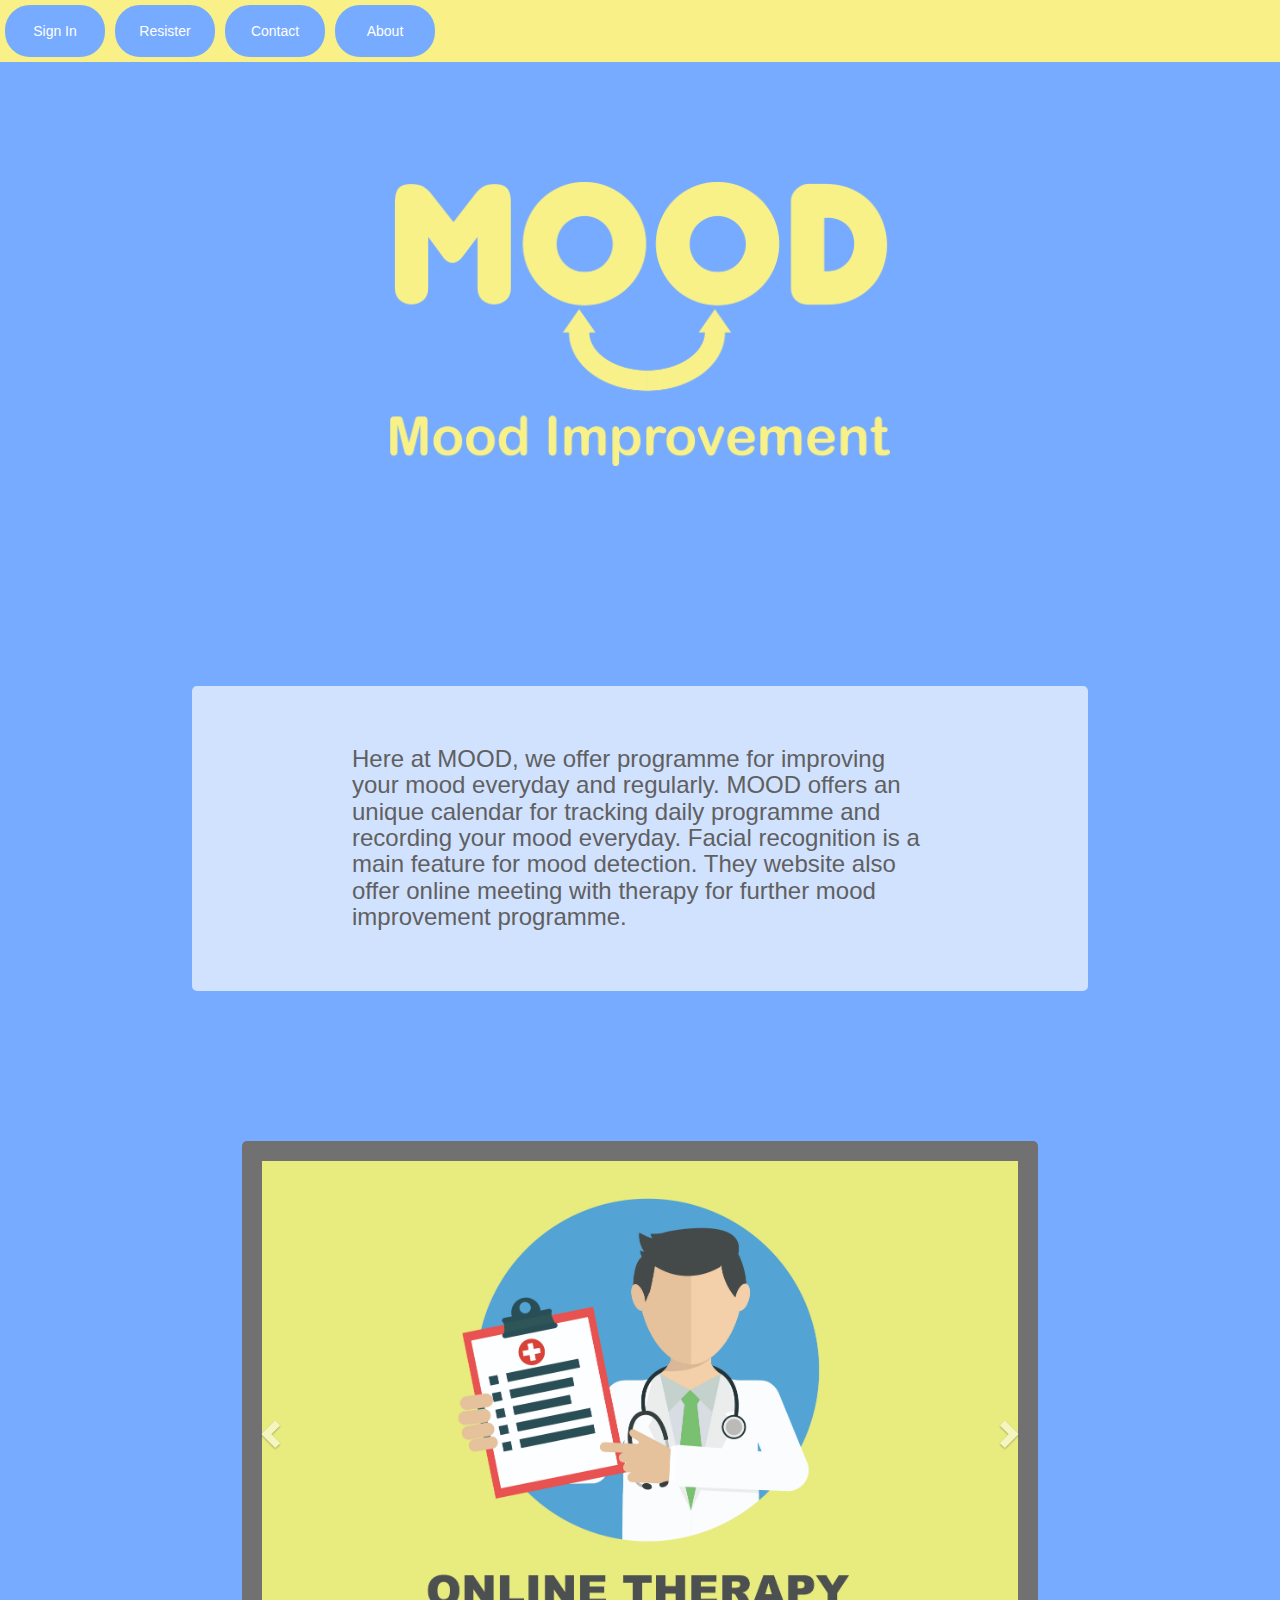
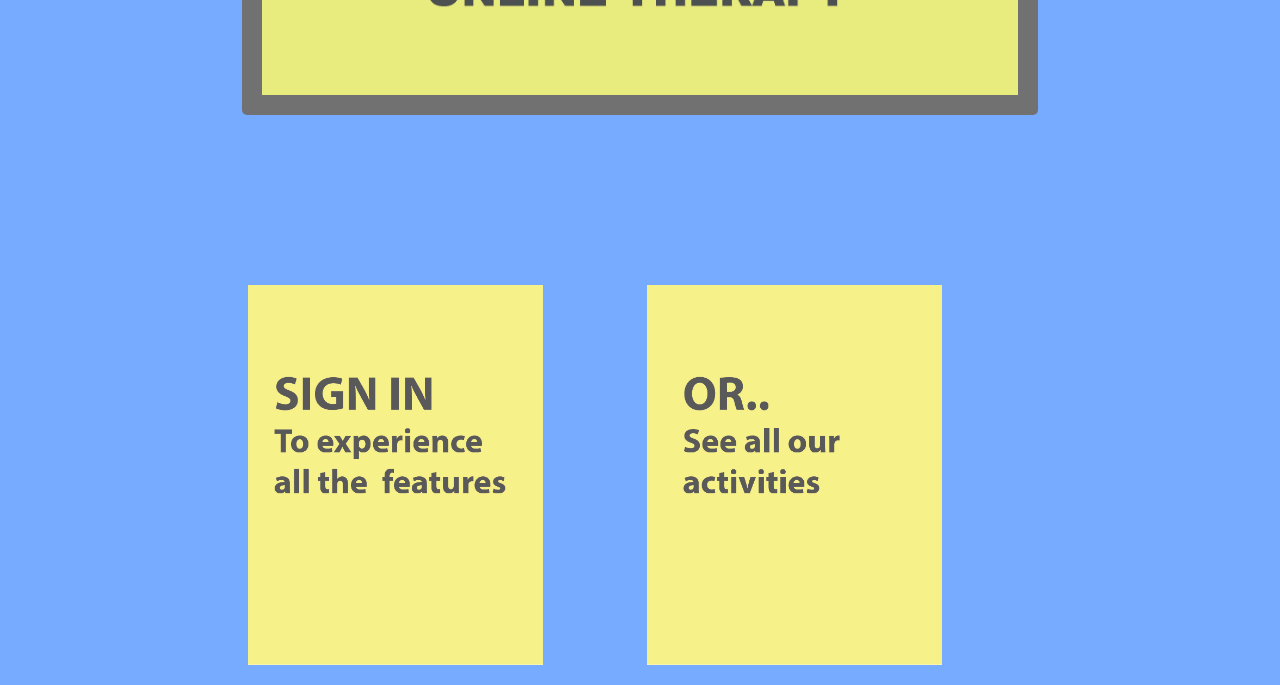
<file: index.html>
<!DOCTYPE html>
<html>
<head>
	<title>Welcome to MOOD</title>

	<meta charset="utf-8">
	<meta name="viewport" content="width=device-width, initial-scale=1">
	<link rel="stylesheet" href="https://maxcdn.bootstrapcdn.com/bootstrap/3.3.7/css/bootstrap.min.css">
		<link rel="stylesheet" type="text/css" href="style.css"> 
	<script src="https://ajax.googleapis.com/ajax/libs/jquery/3.2.1/jquery.min.js"></script>
	<script src="https://maxcdn.bootstrapcdn.com/bootstrap/3.3.7/js/bootstrap.min.js"></script>	
</head>
<body style="background-color: #77abff">
	<ul>

	  <li><a href="signin.html">Sign In</a></li>
	  <li><a href="resister.html">Resister</a></li>
	  <li><a href="contact.html">Contact</a></li>
	  <li><a href="about.html">About</a></li>
	</ul>
	<br>
	<br>
	<br>
	<br>
	<br>
	<br>

	<img src="img/logo.png" style="display: block; margin: auto; width: 500px;">

	<br>
	<br>
	<br>
	<br>


	<br>
	<br>
	<br>
	<br>
	<br>
	<br>
	<br>

	<div class="container" style="background-color: #d1e2ff; padding: 50px;  width: 70%; ">
	<h3 style="margin: 0px 100px; padding: 10px; color:#606060;"> Here at MOOD, we offer programme for improving your mood everyday and regularly. MOOD offers an unique calendar for tracking daily programme and recording your mood everyday. Facial recognition is a main feature for mood detection. They website also offer online meeting with therapy for further mood improvement programme.</h3>
	</div>
	<br>
	<br>
	<br>
	<br>
	<br>
	<div class="container" style="background-color: transparent; padding: 10px; width: 70%;">
	<div id="myCarousel" class="carousel slide" data-ride="carousel">
	    <!-- Indicators -->


	    <!-- Wrapper for slides -->
	    <div class="carousel-inner" style="background-color: transparent;">
	      <div class="item active" style="border-color: transparent;">
	        <img src="img/online_therapy.jpg" alt="Los Angeles" style="width:100%;">
	      </div>

	      <div class="item">
	        <img src="img/activities.jpg" alt="Chicago" style="width:100%;">
	      </div>
	    
	      <div class="item">
	        <img src="img/trackingcalendar.jpg" alt="New york" style="width:100%;">
	      </div>

	      <div class="item">
	        <img src="img/facialrecognition.jpg" alt="New york" style="width:100%;">
	      </div>
	    </div>

	    <!-- Left and right controls -->
	    <a class="left carousel-control" href="#myCarousel" data-slide="prev">
	      <span class="glyphicon glyphicon-chevron-left"></span>
	      <span class="sr-only">Previous</span>
	    </a>
	    <a class="right carousel-control" href="#myCarousel" data-slide="next">
	      <span class="glyphicon glyphicon-chevron-right"></span>
	      <span class="sr-only">Next</span>
	    </a>
	  </div>
	</div>
	<br>
	<br>
	<br>
	<br>
	<br>	

	<div class="further">
		<a href="signin.html"><img src="img/extra.JPG" style="width: 30%; margin:auto 100px;"></a>
		<a href="activities.html"><img src="img/extra2.jpg" style="width: 30%;"></a>
	</div>



</body>
</html>
</file>
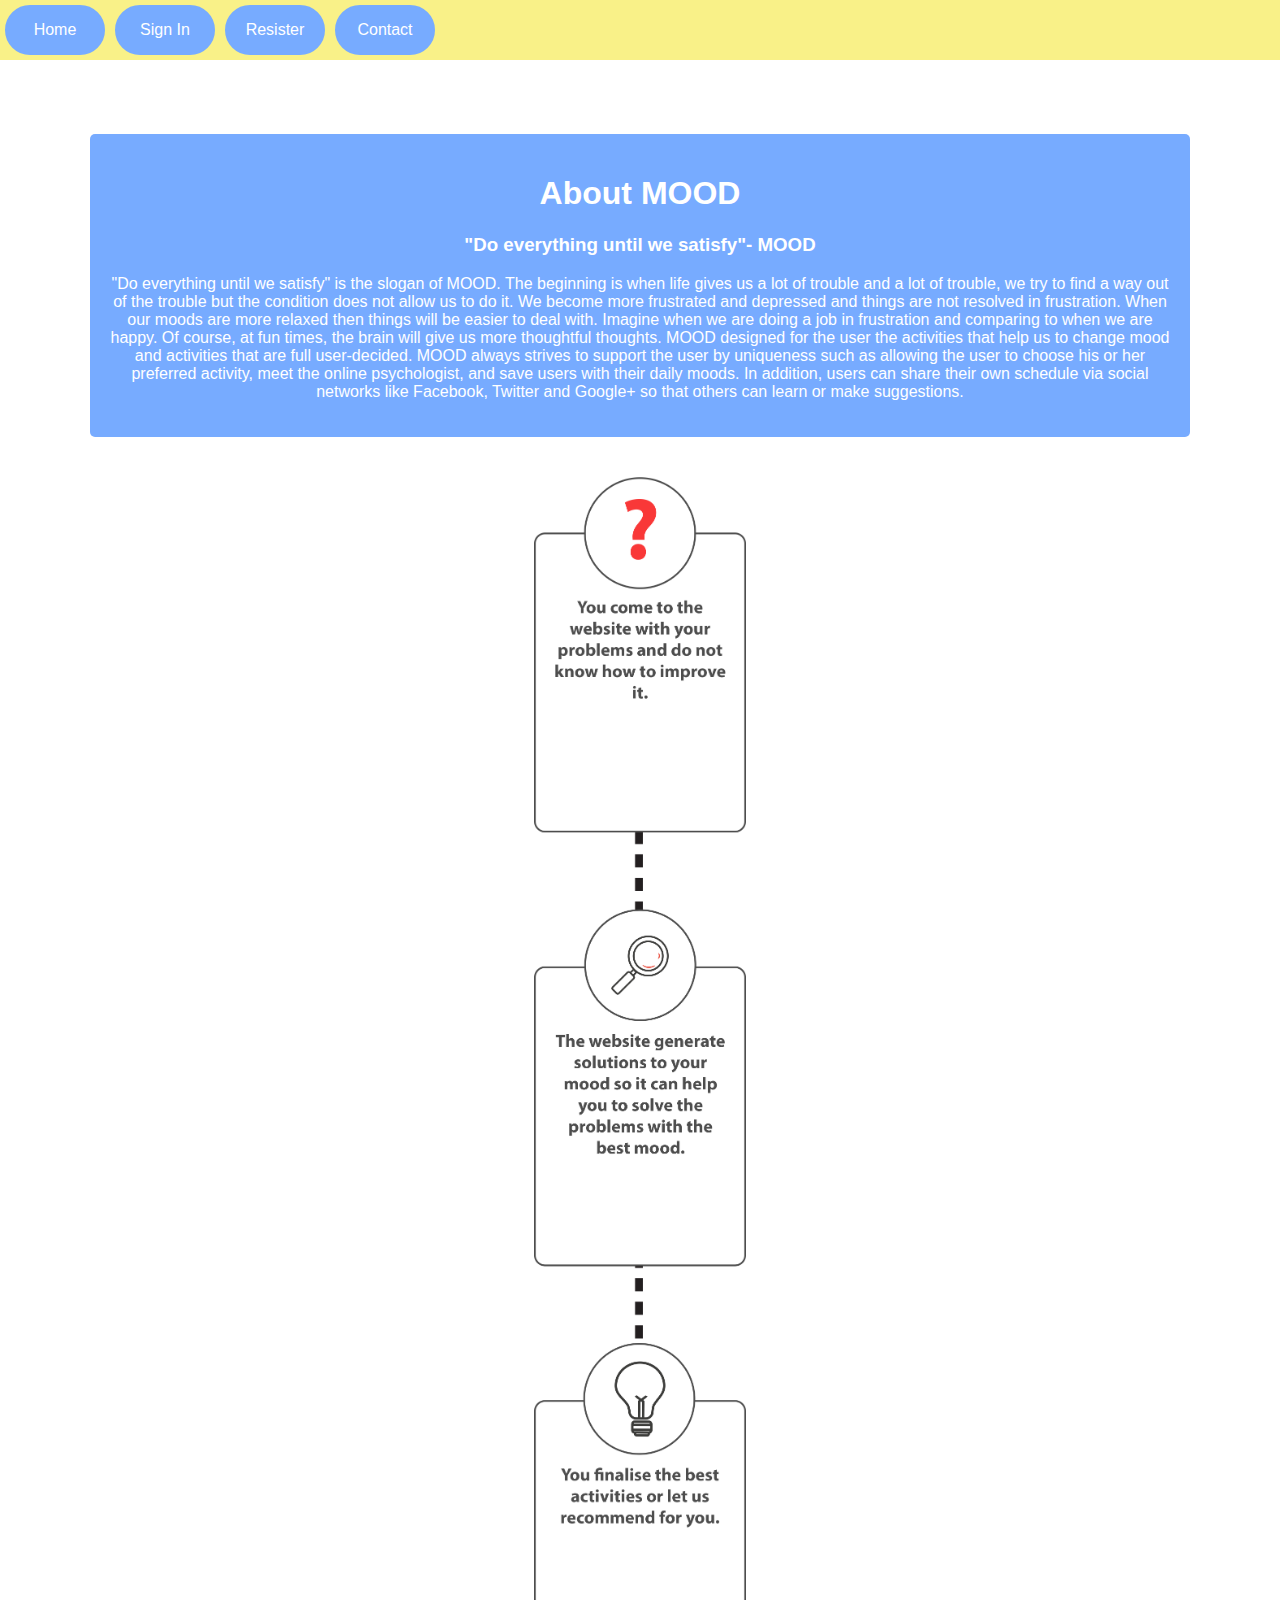
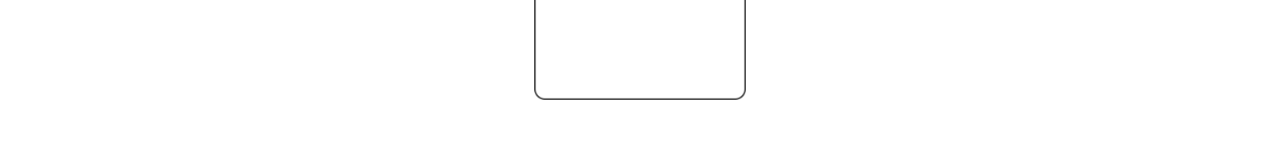
<file: about.html>
<!DOCTYPE html>
<html>
<head>
	<link rel="stylesheet" type="text/css" href="style.css">
</head>
<body>
	<ul>
	  <li><a href="index.html">Home</a></li>
	  <li><a href="signin.html">Sign In</a></li>
	  <li><a href="resister.html">Resister</a></li>
	  <li><a href="contact.html">Contact</a></li>
	</ul>
	<br>
	<br>
	<br>

	<div style="margin: 20px 90px; text-align: center; background-color: #77abff; ">
		<h1 style="color: white;">About MOOD</h1>
		<h3 style="color: white;">"Do everything until we satisfy"- MOOD</h3>
		<p style="color:white;">
	"Do everything until we satisfy" is the slogan of MOOD. The beginning is when life gives us a lot of trouble and a lot of trouble, we try to find a way out of the trouble but the condition does not allow us to do it. We become more frustrated and depressed and things are not resolved in frustration. When our moods are more relaxed then things will be easier to deal with. Imagine when we are doing a job in frustration and comparing to when we are happy. Of course, at fun times, the brain will give us more thoughtful thoughts. MOOD designed for the user the activities that help us to change mood and activities that are full user-decided. MOOD always strives to support the user by uniqueness such as allowing the user to choose his or her preferred activity, meet the online psychologist, and save users with their daily moods. In addition, users can share their own schedule via social networks like Facebook, Twitter and Google+ so that others can learn or make suggestions.</p>
	</div>
	<div style="margin: 20px 90px; text-align: center;">
		<img src="img/aboutimg.png" style="width: 20%;">
	</div>
</body>
</html>
</file>
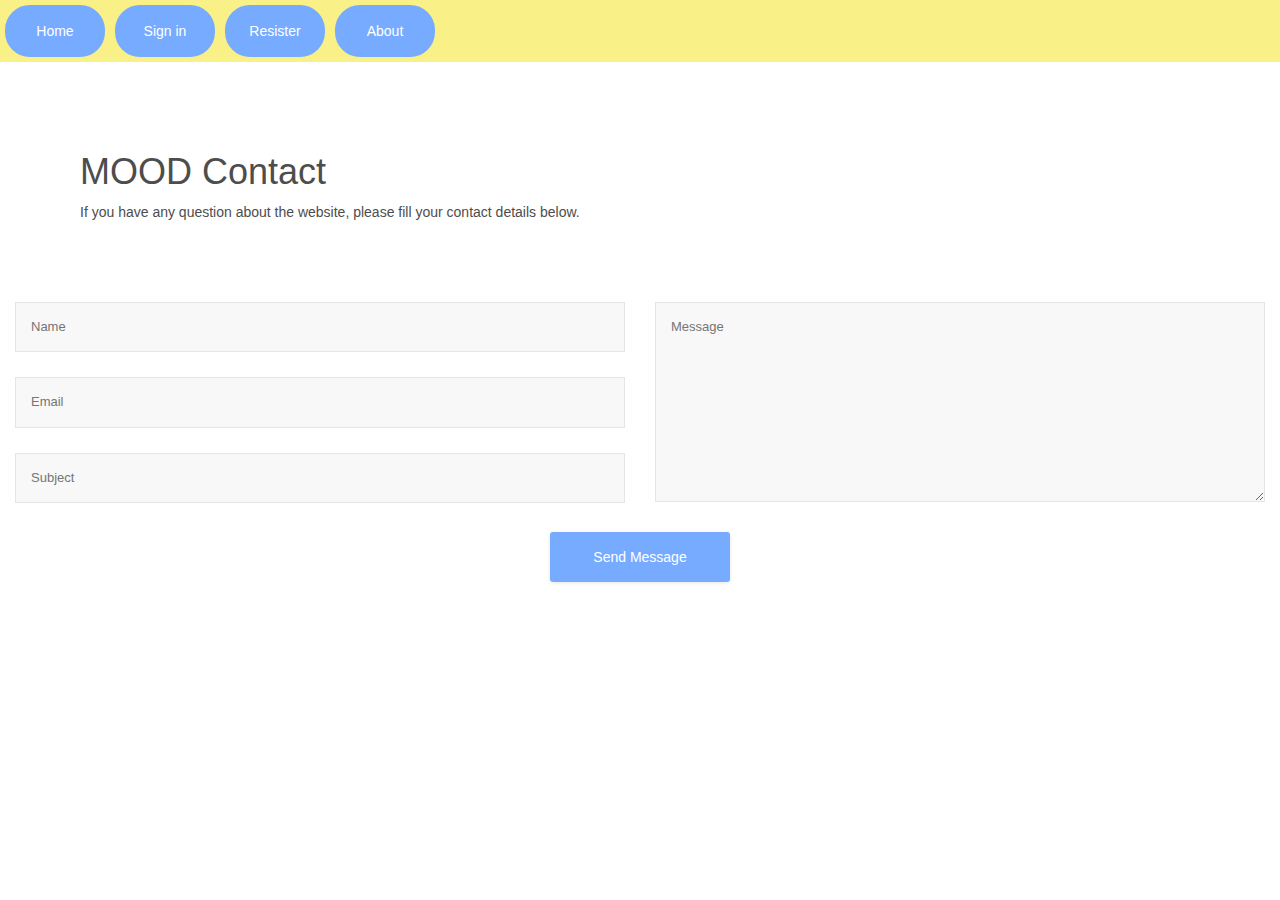
<file: contact.html>
<!DOCTYPE html>
<!DOCTYPE html>
<html>
	<head>
		<link rel="stylesheet" href="https://maxcdn.bootstrapcdn.com/bootstrap/3.3.0/css/bootstrap.min.css">
		<style type="text/css">
			 #contact{
			    padding:10px 0 10px;
			  }

			  .contact-text{
			    margin:45px auto;
			  }

			  .mail-message-area{
			    width:100%;
			    padding:0 15px;
			  }

			  .mail-message{
			    width: 100%;
			    background:rgba(255,255,255, 0.8) !important;
			    -webkit-transition: all 0.7s;
			    -moz-transition: all 0.7s;
			    transition: all 0.7s;
			    margin:0 auto;
			    border-radius: 0;
			  }

			  .not-visible-message{
			    height:0px;
			    opacity: 0;
			  }

			  .visible-message{
			    height:auto;
			    opacity: 1;
			    margin:25px auto 0;
			  }

			/* Input Styles */

			  .form{
			    width: 100%;
			    padding: 15px;
			    background:#f8f8f8;
			    border:1px solid rgba(0, 0, 0, 0.075);
			    margin-bottom:25px;
			    color:#727272 !important;
			    font-size:13px;
			    -webkit-transition: all 0.4s;
			    -moz-transition: all 0.4s;
			    transition: all 0.4s;
			  }

			  .form:hover{
			    border:1px solid #8BC3A3;
			  }

			  .form:focus{
			    color: white;
			    outline: none;
			    border:1px solid #8BC3A3;
			  }

			  .textarea{
			    height: 200px;
			    max-height: 200px;
			    max-width: 100%;
			  }
			  
			/* Generic Button Styles */

			  .button{
			    padding:8px 12px;
			    background-color:#F9F188;
			    display: block;
			    width:120px;
			    margin:10px 0 0px 0;
			    border-radius:3px;
			    -webkit-transition: all 0.3s;
			    -moz-transition: all 0.3s;
			    transition: all 0.3s;
			    text-align:center;
			    font-size:0.8em;
			    box-shadow: 0px 1px 4px rgba(0,0,0, 0.10);
			    -moz-box-shadow: 0px 1px 4px rgba(0,0,0, 0.10);
			    -webkit-box-shadow: 0px 1px 4px rgba(0,0,0, 0.10);
			  }

			  .button:hover{
			    background:#8BC3A3;
			    color:white;
			  }

			/* Send Button Styles */

			  .form-btn{
			    width:180px;
			    display: block;
			    height: auto;
			    padding:15px;
			    color:#fff;
			    background:#8BC3A3;
			    border:none;
			    border-radius:3px;
			    outline: none;
			    -webkit-transition: all 0.3s;
			    -moz-transition: all 0.3s;
			    transition: all 0.3s;
			    margin:auto;
			    box-shadow: 0px 1px 4px rgba(0,0,0, 0.10);
			    -moz-box-shadow: 0px 1px 4px rgba(0,0,0, 0.10);
			    -webkit-box-shadow: 0px 1px 4px rgba(0,0,0, 0.10);
			  }

			  .form-btn:hover{
			    background:#111;
			    color: white;
			    border:none;
			  }

			  .form-btn:active{
			    opacity: 0.9;
			  }
			center{
			  margin-top:330px;
			}
			input {
			    position: relative;
			    z-index: 9999;
			}
			/*nav bar*/
			ul {
			    list-style-type: none;
			    margin: 0;
			    padding: 0;
			    overflow: hidden;
			    background-color: #F9F188;
			}

			li {
			    background-color: #77abff;
			    width: 100px;
			    margin:5px 5px;
			    border-radius: 25px;
			    border: 2px solid #77abff;
			    float: left;
			}

			li a {
			    display: block;
			    color: white;
			    text-align: center;
			    padding: 14px 16px;
			    text-decoration: none;
			    font-family: Arial,Helvetica Neue,Helvetica,sans-serif; 
			}

			li a:hover {
			  text-decoration: underline;
			}
/*end nav bar*/
		</style>
	</head>
<body>
	<ul>
	  <li><a href="index.html">Home</a></li>
	  <li><a href="signin.html">Sign in</a></li>
	  <li><a href="resister.html">Resister</a></li>
	  <li><a href="about.html">About</a></li>
	</ul>

<br>
<div style="margin: 0px 30px; padding: 50px;">
<h1 style="color: #4d4d4d;">MOOD Contact</h1>
<p style="color: #4d4d4d;"">If you have any question about the website, please fill your contact details below.</p>
</div>
<br>

<div class="inner contact">
                <!-- Form Area -->
                <div class="contact-form">
                    <!-- Form -->
                    <form id="contact-us" method="post" action="#">
                        <!-- Left Inputs -->
                        <div class="col-xs-6 wow animated slideInLeft" data-wow-delay=".5s">
                            <!-- Name -->
                            <input type="text" name="name" id="name" required="required" class="form" placeholder="Name" />
                            <!-- Email -->
                            <input type="email" name="mail" id="mail" required="required" class="form" placeholder="Email" />
                            <!-- Subject -->
                            <input type="text" name="subject" id="subject" required="required" class="form" placeholder="Subject" />
                        </div><!-- End Left Inputs -->
                        <!-- Right Inputs -->
                        <div class="col-xs-6 wow animated slideInRight" data-wow-delay=".5s">
                            <!-- Message -->
                            <textarea name="message" id="message" class="form textarea"  placeholder="Message"></textarea>
                        </div><!-- End Right Inputs -->
                        <!-- Bottom Submit -->
                        <div class="relative fullwidth col-xs-12">
                            <!-- Send Button -->
                            <button type="submit" id="submit" name="submit" class="form-btn semibold" style="background-color: #77abff">Send Message</button> 
                        </div><!-- End Bottom Submit -->
                        <!-- Clear -->
                        <div class="clear"></div>
                    </form>

                    <!-- Your Mail Message -->
                    <div class="mail-message-area">
                        <!-- Message -->
                        <div class="alert gray-bg mail-message not-visible-message">
                            <strong>Thank You !</strong> Your email has been delivered.
                        </div>
                    </div>

                </div><!-- End Contact Form Area -->
            </div><!-- End Inner -->

</body>
</html>
</file>
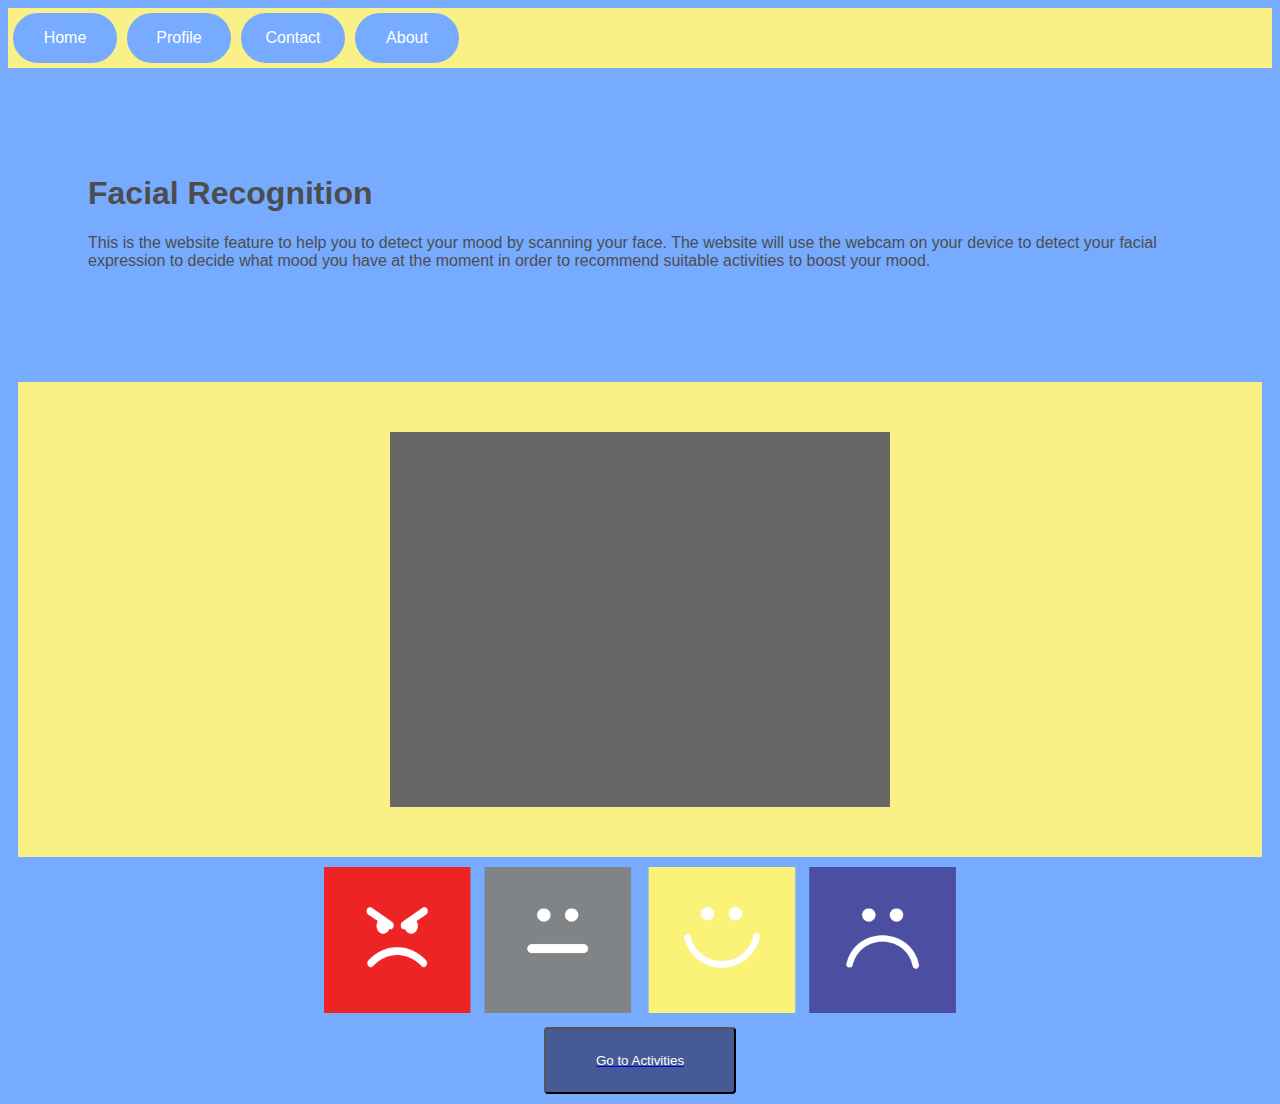
<file: facial_recognition.html>
<!DOCTYPE html>
<html>
<head>

<meta charset="utf-8">
<meta content="stuff, to, help, search, engines, not" name="keywords">
<meta content="What this page is about." name="description">
<meta content="Display Webcam Stream" name="title">
<title>Display Webcam Stream</title>
  
<style>


/*nav bar*/
ul {
    list-style-type: none;
    margin: 0;
    padding: 0;
    overflow: hidden;
    background-color: #F9F188;
}

li {
    background-color: #77abff;
    width: 100px;
    margin:5px 5px;
    border-radius: 25px;
    border: 2px solid #77abff;
    float: left;
}

li a {
    display: block;
    color: white;
    text-align: center;
    padding: 14px 16px;
    text-decoration: none;
    font-family: Arial,Helvetica Neue,Helvetica,sans-serif; 
}

li a:hover {
  text-decoration: underline;
}
/*end nav bar*/
.videoalign{
	margin: 10px 10px;
	padding: 50px 20px;
	background-color: #F9F188;
}
.moodalign{
	width: 50%;
	margin: 0px auto;
}
#container {
    margin: 0px auto;
    width: 500px;
    height: 375px;
}
#videoElement {
    width: 500px;
    height: 375px;
    background-color: #666;
}
.button {
	display: block;
    background-color: #465a96;
    color: white;
    padding: 24px 50px;
    margin: 10px auto;
    border-radius: 4px;
    text-decoration: none;
    font-family: Arial,Helvetica Neue,Helvetica,sans-serif; 
}
.button:hover{
    background-color: #77abff;
}
</style>
</head>
  
<body style="font-family: Arial; background-color: #77abff">

	<ul>
	  <li><a href="index.html">Home</a></li>
	  <li><a href="profile.html">Profile</a></li>
	  <li><a href="contact.html">Contact</a></li>
	  <li><a href="about.html">About</a></li>
	</ul>

	<br>
	<br>

<div style="margin: 0px 30px; padding: 50px;">
<h1 style="color: #4d4d4d;">Facial Recognition</h1>
<p style="color: #4d4d4d;"">This is the website feature to help you to detect your mood by scanning your face. The website will use the webcam on your device to detect your facial expression to decide what mood you have at the moment in order to recommend suitable activities to boost your mood.</p>
</div>

	<br>
	<br>

<div class="videoalign">
	<div id="container">
	    <video autoplay="true" id="videoElement">
	     
	    </video>
	</div>
</div>

<div class="moodalign">
	<img src="img/chooseyourmood.png" style="width: 100%;">

</div>

	<a href="activities.html"><button class="button">Go to Activities</button></a>

<script>
	var video = document.querySelector("#videoElement");
 
navigator.getUserMedia = navigator.getUserMedia || navigator.webkitGetUserMedia || navigator.mozGetUserMedia || navigator.msGetUserMedia || navigator.oGetUserMedia;
 
if (navigator.getUserMedia) {       
    navigator.getUserMedia({video: true}, handleVideo, videoError);
}
 
function handleVideo(stream) {
    video.src = window.URL.createObjectURL(stream);
}
 
function videoError(e) {
    // do something
}
 
</script>
</body>
</html>
</file>
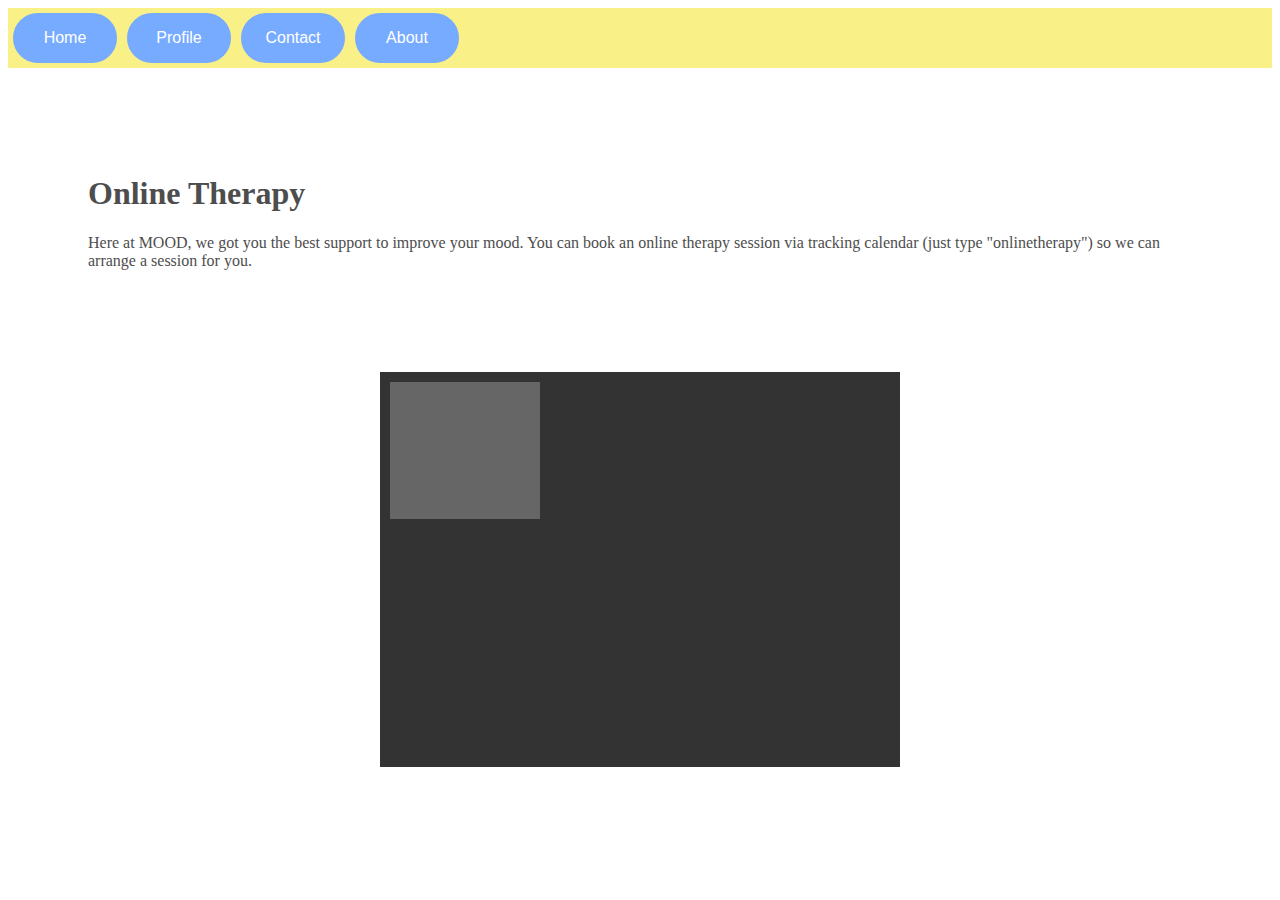
<file: onlinetherapy.html>
<!DOCTYPE html>
<html>
<head>
<meta charset="utf-8">
<meta content="stuff, to, help, search, engines, not" name="keywords">
<meta content="What this page is about." name="description">
<meta content="Display Webcam Stream" name="title">
<title>Online Therapy</title>
  
<style>
/*nav bar*/
ul {
    list-style-type: none;
    margin: 0;
    padding: 0;
    overflow: hidden;
    background-color: #F9F188;
}

li {
    background-color: #77abff;
    width: 100px;
    margin:5px 5px;
    border-radius: 25px;
    border: 2px solid #77abff;
    float: left;
}

li a {
    display: block;
    color: white;
    text-align: center;
    padding: 14px 16px;
    text-decoration: none;
    font-family: Arial,Helvetica Neue,Helvetica,sans-serif; 
}

li a:hover {
  text-decoration: underline;
}
/*end nav bar*/
#container {
    margin: 0px auto;
    width: 500px;
    height: 375px;
    border: 10px #333 solid;
    background-color: #333;
}
#videoElement {
    width: 150px;
    height: 137px;
    background-color: #666;
}
</style>
</head>
  
<body>
	<ul>
	  <li><a href="index.html">Home</a></li>
	  <li><a href="profile.html">Profile</a></li>
	  <li><a href="contact.html">Contact</a></li>
	  <li><a href="about.html">About</a></li>
	</ul>
	<br>
	<br>

<div style="margin: 0px 30px; padding: 50px;">
<h1 style="color: #4d4d4d;">Online Therapy</h1>
<p style="color: #4d4d4d;"">Here at MOOD, we got you the best support to improve your mood. You can book an online therapy session via tracking calendar (just type "onlinetherapy") so we can arrange a session for you.</p>
</div>
	<br>
	<br>

<div id="container">
    <video autoplay="true" id="videoElement">
     
    </video>
</div>
	<br>
	<br>
		<br>
	<br>

<script>
	 var video = document.querySelector("#videoElement");
	 
	navigator.getUserMedia = navigator.getUserMedia || navigator.webkitGetUserMedia || navigator.mozGetUserMedia || navigator.msGetUserMedia || navigator.oGetUserMedia;
	 
	if (navigator.getUserMedia) {       
	    navigator.getUserMedia({video: true}, handleVideo, videoError);
	}
	 
	function handleVideo(stream) {
	    video.src = window.URL.createObjectURL(stream);
	}
	 
	function videoError(e) {
	    // do something
	}
</script>
</body>
</html>
</file>
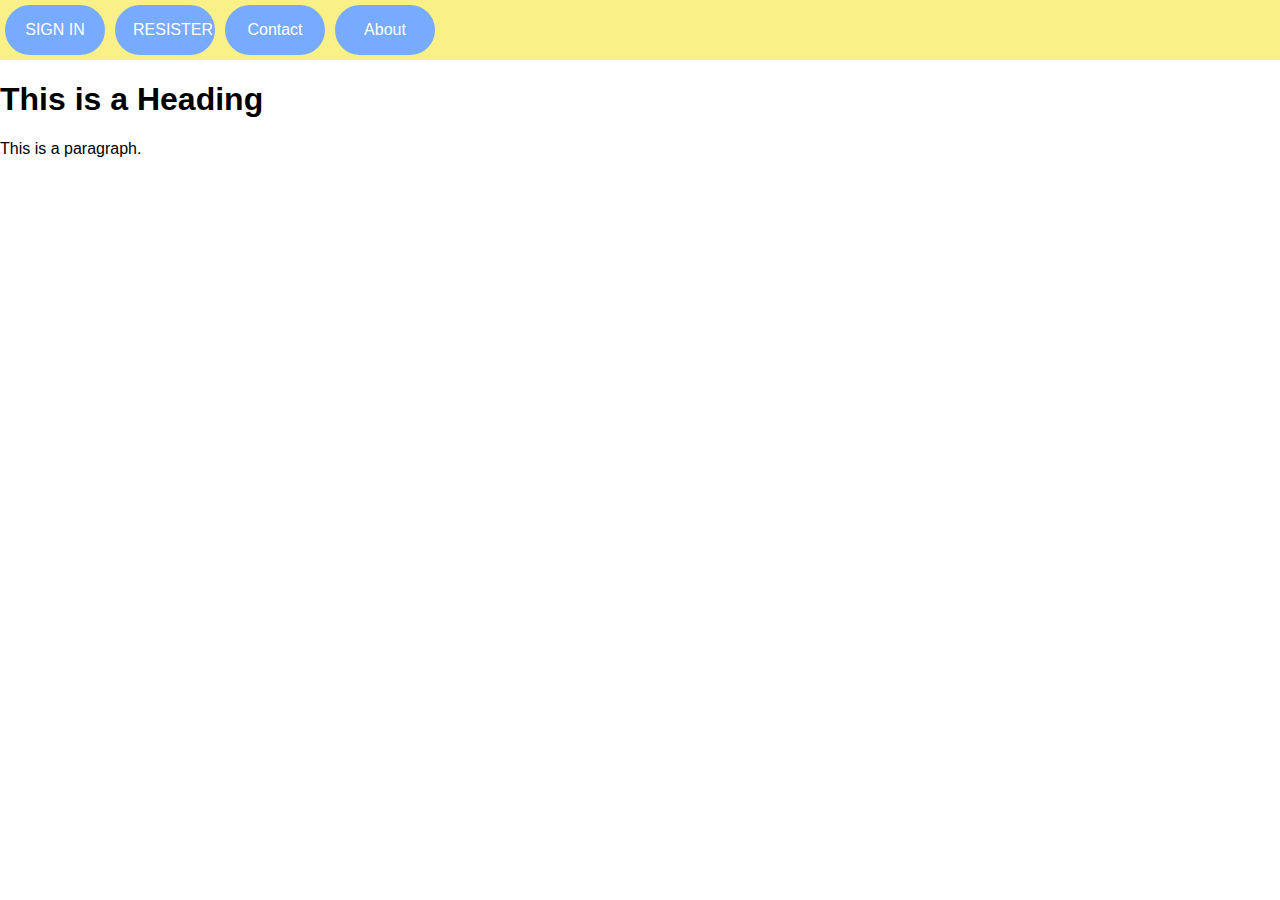
<file: project2.html>
<!DOCTYPE html>
<html>
<head>
<title>Page Title</title>
<link rel="stylesheet" type="text/css" href="style.css">
</head>
<body>
<ul>
  <li><a href="default.asp">SIGN IN</a></li>
  <li><a href="resister.html">RESISTER</a></li>
  <li><a href="contact.asp">Contact</a></li>
  <li><a href="about.asp">About</a></li>
</ul>
<h1>This is a Heading</h1>
<p>This is a paragraph.</p>

</body>
</html>
</file>
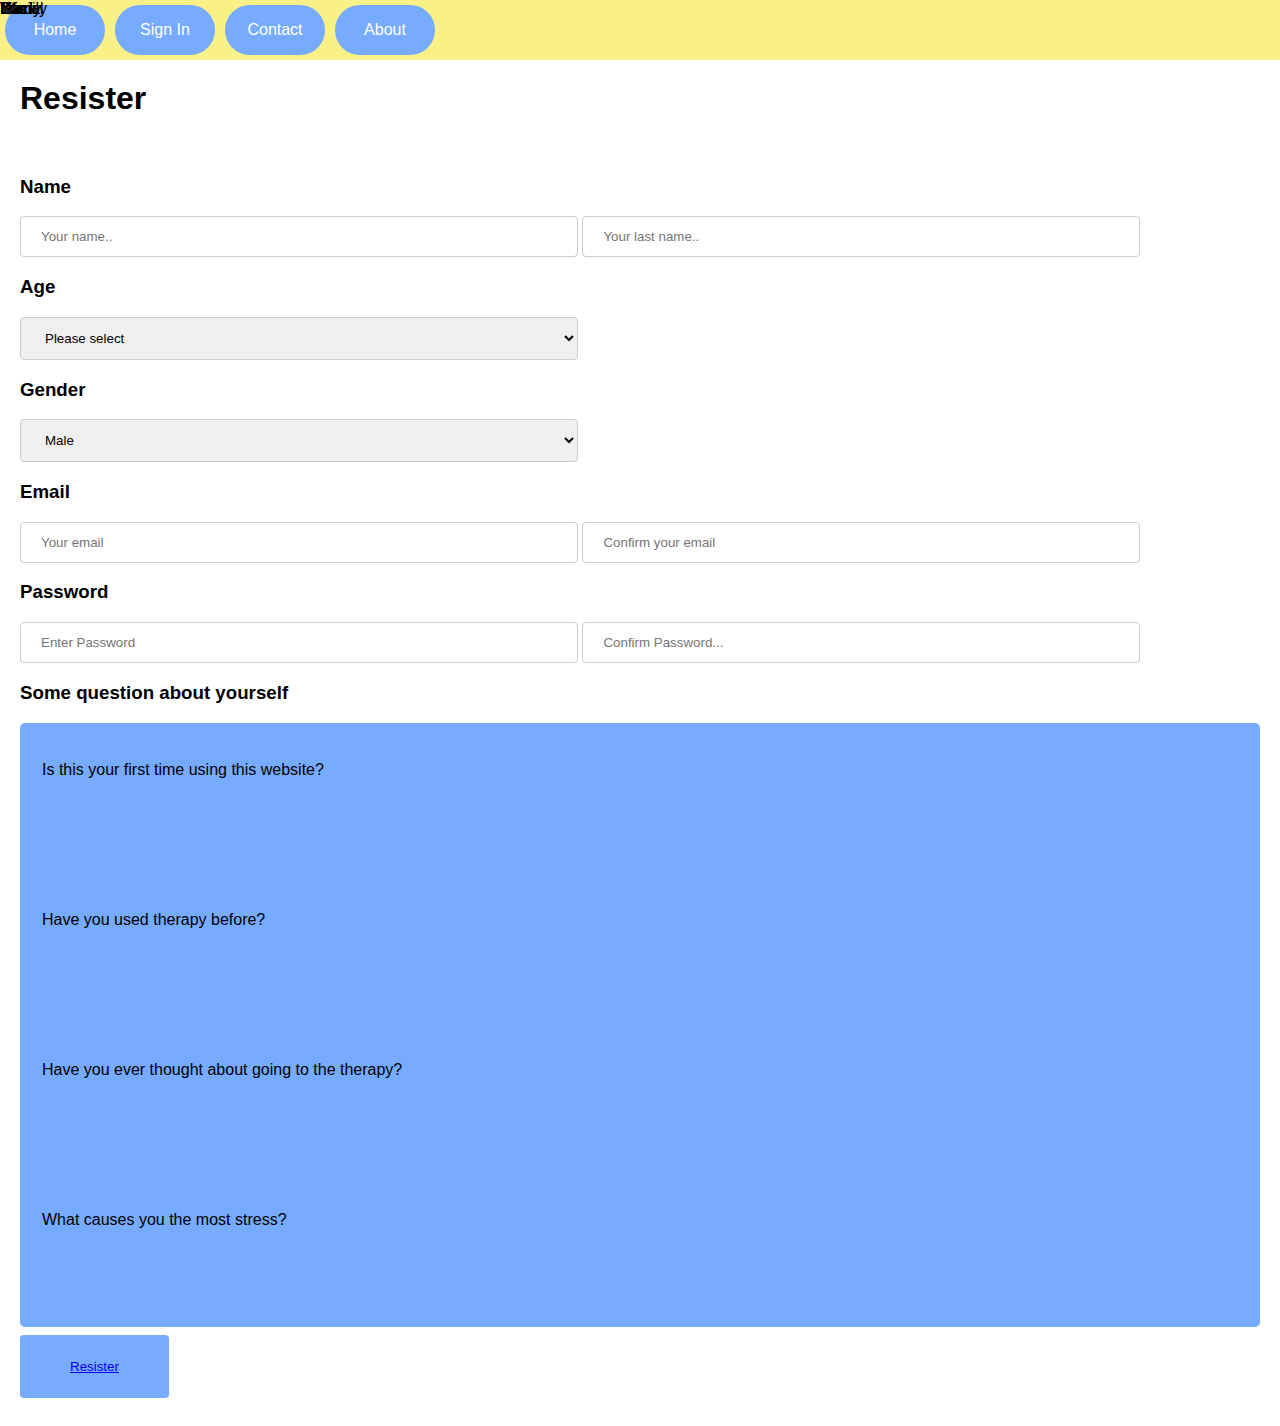
<file: resister.html>
<!DOCTYPE html>
<html>
<head>
	<title>MOOD Resister</title>
	<link rel="stylesheet" type="text/css" href="style.css">
</head>
<body>
  <ul>
    <li><a href="index.html">Home</a></li>
    <li><a href="signin.html">Sign In</a></li>
    <li><a href="contact.html">Contact</a></li>
    <li><a href="about.html">About</a></li>
  </ul>
  <h1 style="margin: 20px 20px;">Resister</h1>
	<div class = "textbox">
  <form action="/action_page.php">
    <h3>Name</h3>
    <input type="text" id="fname" name="firstname" placeholder="Your name..">
    <input type="text" id="lname" name="lastname" placeholder="Your last name..">

    <h3>Age</h3>
    <select id="age" name="age">
      <option value="selectp">Please select</option>
      <option value="under18">Under 18</option>
      <option value="18to21">18 to 21</option>
      <option value="22to25">22 to 25</option>
      <option value="25to29">25 to 29</option>
      <option value="30to39">30 to 39</option>
      <option value="40to49">40 to 49</option>
      <option value="50to59">50 to 59</option>
    </select>

    <h3>Gender</h3>
    <select id="gender" name="gender">
      <option value="male">Male</option>
      <option value="female">Female</option>
      <option value="other">Other</option>
    </select>


    <h3>Email</h3>
    <input type="text" id="email" name="emailaddress" placeholder="Your email">
    <input type="text" id="cemail" name="cemailaddress" placeholder="Confirm your email">   

    <h3>Password</h3>
    <input type="text" id="pass" name="password" placeholder="Enter Password">
    <input type="text" id="pass2" name="password2" placeholder="Confirm Password..."> 

    <h3>Some question about yourself</h3>
    <div class="align-100 show">
      <div class="align-70">
        <p>Is this your first time using this website?</p>
          <div class="squaredFour">
            <input type="checkbox" value="None" id="squaredFour" name="check"/>
            <label for="squaredFour">Yes</label>
            <input type="checkbox" value="None" id="squaredFour" name="check"/>
            <label for="squaredFour">No</label>
          </div>
      </div>
      <div class="align-70">
        <p>Have you used therapy before?</p>
          <div class="squaredFour">
            <input type="checkbox" value="None" id="squaredFour" name="check"/>
            <label for="squaredFour">Yes</label>
            <input type="checkbox" value="None" id="squaredFour" name="check"/>
            <label for="squaredFour">No</label>
          </div>
      </div>
      <div class="align-70">
        <p>Have you ever thought about going to the therapy?</p>
          <div class="squaredFour">
            <input type="checkbox" value="None" id="squaredFour" name="check"/>
            <label for="squaredFour">Yes</label>
            <input type="checkbox" value="None" id="squaredFour" name="check"/>
            <label for="squaredFour">No</label>
          </div>
      </div>
      <div class="align-70">
        <p>What causes you the most stress?</p>
          <div class="squaredFour">
            <input type="checkbox" value="None" id="squaredFour" name="check"/>
            <label for="squaredFour">Study</label>
            <input type="checkbox" value="None" id="squaredFour" name="check"/>
            <label for="squaredFour">Work</label>
            <input type="checkbox" value="None" id="squaredFour" name="check"/>
            <label for="squaredFour">Life</label>
            <input type="checkbox" value="None" id="squaredFour" name="check"/>
            <label for="squaredFour">Family</label>
            <input type="checkbox" value="None" id="squaredFour" name="check"/>
            <label for="squaredFour">Social</label>
          </div>
      </div>

    </div>
    <button class="button"><a href="profile.html">Resister</button>
  </form>
</div>
</body>
</html>
</file>
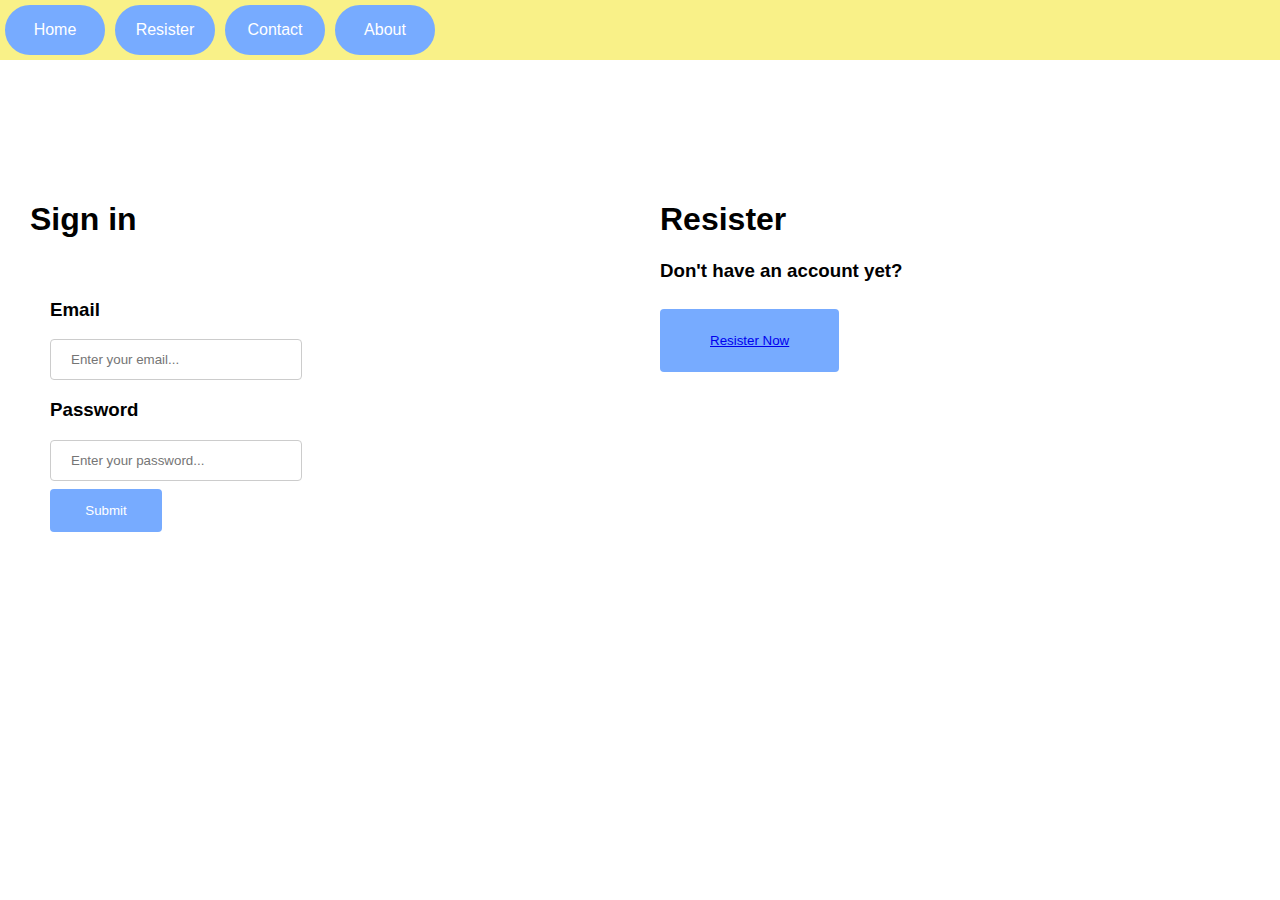
<file: signin.html>
<!DOCTYPE html>
<html>
<head>
	<link rel="stylesheet" type="text/css" href="style.css">
</head>
<body>
	<ul>
	  <li><a href="index.html">Home</a></li>
	  <li><a href="resister.html">Resister</a></li>
	  <li><a href="contact.html">Contact</a></li>
	  <li><a href="about.html">About</a></li>
	</ul>
	<div class="align-main-login">
		<h1> Sign in </h1>
		<div class = "textbox">
			<form action="/action_page.php">
			<h3>Email</h3>
			<input type="text" id="email" name="emailaddress" placeholder="Enter your email...">
			<h3>Password</h3>
			<input type="text" id="password" name="Password" placeholder="Enter your password...">
			</form>
			<a href="profile.html"><input type="submit" value="Submit"></a>
		</div>
	</div>

	<div class="align-sub-login">
		<h1>Resister</h1>
		<h3> Don't have an account yet? </h3>
		<button class="button"><a href="resister.html">Resister Now</button>
	</div>

	

</body>
</html>
</file>
<file: style.css>
html{
    overflow: scroll;
}
body{
    margin: 0px; /* Often browsers have a 5px margin by deafult*/
    font-family: Arial,Helvetica Neue,Helvetica,sans-serif; 
}

/*nav bar*/
ul {
    list-style-type: none;
    margin: 0;
    padding: 0;
    overflow: hidden;
    background-color: #F9F188;
}

li {
    background-color: #77abff;
    width: 100px;
    margin:5px 5px;
    border-radius: 25px;
    border: 2px solid #77abff;
    float: left;
}

li a {
    display: block;
    color: white;
    text-align: center;
    padding: 14px 16px;
    text-decoration: none;
    font-family: Arial,Helvetica Neue,Helvetica,sans-serif; 
}

li a:hover {
  text-decoration: underline;
}
/*end nav bar*/
/*for signin */
.button {
    background-color: #77abff;
    color: white;
    padding: 24px 50px;
    margin: 8px 0;
    border: none;
    border-radius: 4px;
    cursor: pointer;
    text-decoration: none;
    font-family: Arial,Helvetica Neue,Helvetica,sans-serif; 
}
.button:hover{
    background-color: #F9F188
}
/*end for signin */

/*for resister*/

input[type=text], select {
    width: 45%;
    padding: 12px 20px;
    margin: 8px 8;
    display: inline-block;
    border: 1px solid #ccc;
    border-radius: 4px;
    box-sizing: border-box;
}

input[type=submit] {
    width: 20%;
    background-color: #77abff;
    color: white;
    padding: 14px 20px;
    margin: 8px 0;
    border: none;
    border-radius: 4px;
    cursor: pointer;
}

input[type=submit]:hover {
    background-color: #F9F188;
}
.textbox{
    background:transparent;
}

div {
    border-radius: 5px;
    background-color: transparent;
    padding: 20px;
}

.align-main-login{
    width: 50%;
    margin: 100px 10px;
    float: left;
    background: transparent;

}

.align-sub-login{
    width: 50%;
    margin: 100px 300px;
    float: auto;
    background: transparent;
}

.align-100{
    width: 100%;
    float: left;
    overflow: hidden;
    background: #77abff;

}

.align-70{
    width: 70%;
    float: left;
    background: transparent;
}
.show{
    padding: 2px;
}

/* .squaredFour for resister*/
.squaredFour {
  background: #77abff;    
  width: auto;
  float: left;
  margin: 0px auto;
  label {
    width: 20px;
    height: 20px;
    cursor: pointer;
    position: absolute;
    top: 0;
    left: 0;
    &:after {
      content: '';
      width: 9px;
      height: 5px;
      position: absolute;
      top: 4px;
      left: 4px;
      border: 3px solid #333;
      border-top: none;
      border-right: none;
      background: transparent;
      opacity: 0;
      transform: rotate(-45deg);
    }
    &:hover::after {
      opacity: 0.5;
    }
  }
  input[type=checkbox] {
    visibility: hidden;
    &:checked + label:after {
      opacity: 1;
    }
  }    
}
/* end .squaredFour for resister*/
/*end for resister*/

/* Slideshow for the index.html */

* {box-sizing:border-box}
body {font-family: Verdana,sans-serif;margin:0}
.mySlides {
  margin-bottom: 0px;
  background-color: transparent;
  display:none;
}

/* Slideshow container */
.slideshow-container {
  max-width: 1000px;
  position: relative;
  margin: auto;
}

/* Next & previous buttons */
.prev, .next {
  background-color: gray;
  cursor: pointer;
  position: absolute;
  top: 50%;
  width: auto;
  padding: 10px;
  margin-top: -22px;
  color: white;
  font-weight: bold;
  font-size: 18px;
  transition: 0.6s ease;
  border-radius: 0 3px 3px 0;
}

/* Position the "next button" to the right */
.next {
  right: 0;
  border-radius: 3px 0 0 3px;
}

/* On hover, add a black background color with a little bit see-through */
.prev:hover, .next:hover {
  background-color: rgba(0,0,0,0.8);
}

/* Caption text */
.text {
  color: #f2f2f2;
  font-size: 15px;
  padding: 8px 12px;
  position: absolute;
  bottom: 8px;
  width: 100%;
  text-align: center;
}

/* Number text (1/3 etc) */
.numbertext {
  color: #f2f2f2;
  font-size: 12px;
  padding: 8px 12px;
  position: absolute;
  top: 0;
}

/* The dots/bullets/indicators */
.dot {
  cursor:pointer;
  height: 13px;
  width: 13px;
  margin: 0 2px;
  background-color: #bbb;
  border-radius: 50%;
  display: inline-block;
  transition: background-color 0.6s ease;
}

.active, .dot:hover {
  background-color: #717171;
}

/* Fading animation */
.fade {
  -webkit-animation-name: fade;
  -webkit-animation-duration: 1.5s;
  animation-name: fade;
  animation-duration: 1.5s;
}

@-webkit-keyframes fade {
  from {opacity: .4} 
  to {opacity: 1}
}

@keyframes fade {
  from {opacity: .4} 
  to {opacity: 1}
}

/* On smaller screens, decrease text size */
@media only screen and (max-width: 300px) {
  .prev, .next,.text {font-size: 11px}
}
/*End slide show for index.html*/

/*index html*/
.further{
    width: 80%;
    margin: auto;
    background: transparent;
}
.further2{
    width: 50%;
    margin: 100px auto;
    float: auto;
    background: transparent;
}
.carousel-control.right {
  background-image: none;
}
.carousel-control.left {
  background-image: none;
}
</file>
